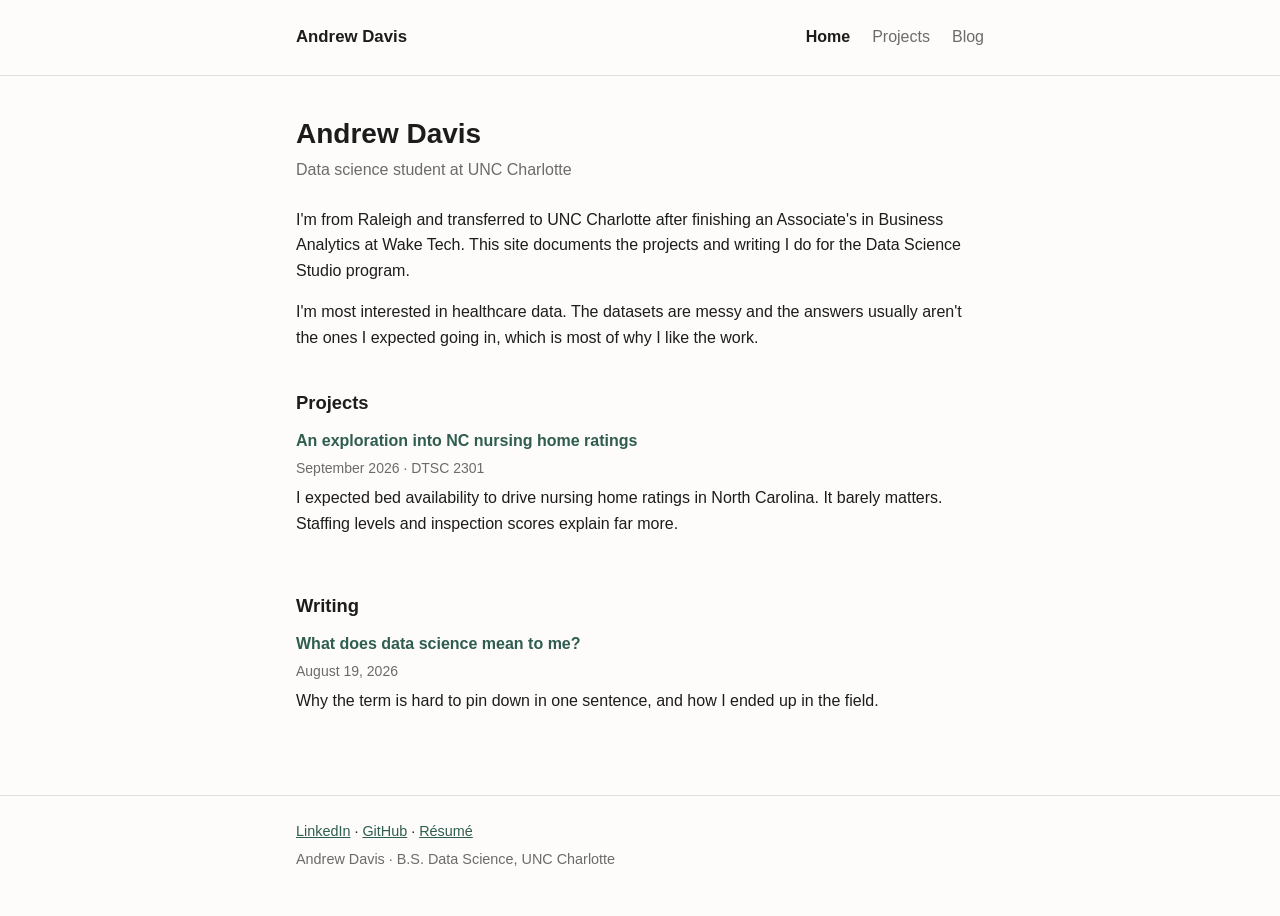
<file: index.html>
<!DOCTYPE html>
<html lang="en">
<head>
  <meta charset="utf-8">
  <meta name="viewport" content="width=device-width, initial-scale=1">
  <title>Andrew Davis</title>
  <meta name="description" content="Data science portfolio of Andrew Davis, a data science student at UNC Charlotte.">
  <link rel="stylesheet" href="assets/css/style.css">
  <link rel="canonical" href="https://acerolaguts.github.io/data-science-portfolio/">
</head>
<body>
  <a class="skip-link" href="#main">Skip to content</a>

  <header class="masthead">
    <div class="wrap">
      <a class="masthead__name" href="index.html">Andrew Davis</a>
      <nav class="masthead__nav">
        <a href="index.html" aria-current="page">Home</a>
        <a href="projects.html">Projects</a>
        <a href="blog.html">Blog</a>
      </nav>
    </div>
  </header>

  <main id="main" class="wrap">
    <h1>Andrew Davis</h1>
    <p class="lede">Data science student at UNC Charlotte</p>

    <p>
      I'm from Raleigh and transferred to UNC Charlotte after finishing an
      Associate's in Business Analytics at Wake Tech. This site documents the
      projects and writing I do for the Data Science Studio program.
    </p>

    <p>
      I'm most interested in healthcare data. The datasets are messy and the
      answers usually aren't the ones I expected going in, which is most of why
      I like the work.
    </p>

    <h2>Projects</h2>
    <ul class="entries">
        <li>
          <h3><a href="projects/nc-nursing-home-ratings.html">An exploration into NC nursing home ratings</a></h3>
          <p class="meta">September 2026 · DTSC 2301</p>
          <p>I expected bed availability to drive nursing home ratings in North Carolina. It barely matters. Staffing levels and inspection scores explain far more.</p>
        </li>
    </ul>

    <h2>Writing</h2>
    <ul class="entries">
        <li>
          <h3><a href="blog/what-does-data-science-mean-to-me.html">What does data science mean to me?</a></h3>
          <p class="meta">August 19, 2026</p>
          <p>Why the term is hard to pin down in one sentence, and how I ended up in the field.</p>
        </li>
    </ul>
  </main>

  <footer class="footer">
    <div class="wrap">
      <p>
        <a href="https://www.linkedin.com/in/andrew-davis-065141260">LinkedIn</a> ·
        <a href="https://github.com/acerolaguts">GitHub</a> ·
        <a href="https://github.com/user-attachments/files/32449839/UNCC_Resume_Andrew_Davis.pdf">Résumé</a>
      </p>
      <p class="muted">Andrew Davis · B.S. Data Science, UNC Charlotte</p>
    </div>
  </footer>
</body>
</html>
</file>
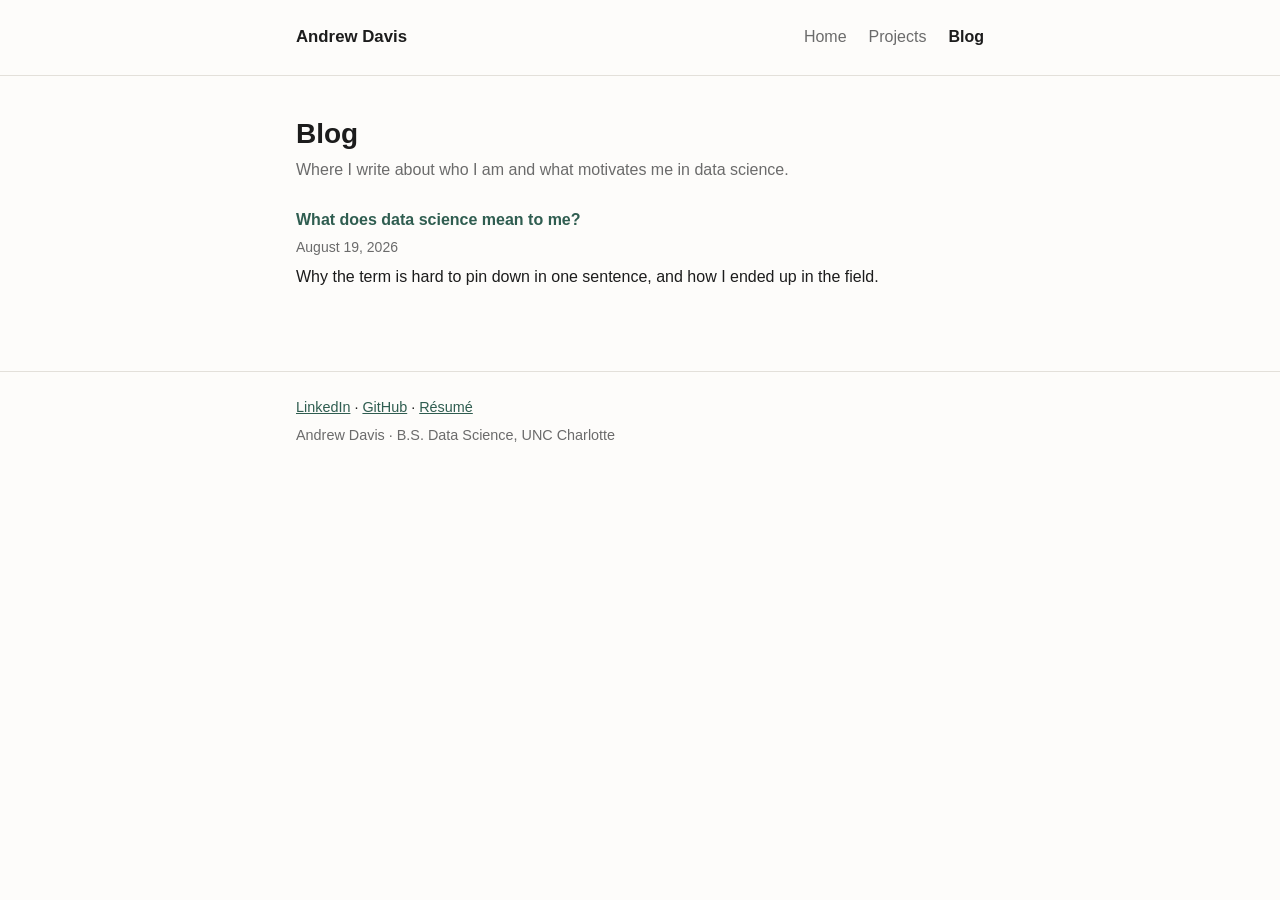
<file: blog.html>
<!DOCTYPE html>
<html lang="en">
<head>
  <meta charset="utf-8">
  <meta name="viewport" content="width=device-width, initial-scale=1">
  <title>Blog · Andrew Davis</title>
  <meta name="description" content="Writing about data science, the program at UNC Charlotte, and what I'm working through.">
  <link rel="stylesheet" href="assets/css/style.css">
  <link rel="canonical" href="https://acerolaguts.github.io/data-science-portfolio/blog.html">
</head>
<body>
  <a class="skip-link" href="#main">Skip to content</a>

  <header class="masthead">
    <div class="wrap">
      <a class="masthead__name" href="index.html">Andrew Davis</a>
      <nav class="masthead__nav">
        <a href="index.html">Home</a>
        <a href="projects.html">Projects</a>
        <a href="blog.html" aria-current="page">Blog</a>
      </nav>
    </div>
  </header>

  <main id="main" class="wrap">
    <h1>Blog</h1>
    <p class="lede">
      Where I write about who I am and what motivates me in data science.
    </p>

    <ul class="entries">
        <li>
          <h3><a href="blog/what-does-data-science-mean-to-me.html">What does data science mean to me?</a></h3>
          <p class="meta">August 19, 2026</p>
          <p>Why the term is hard to pin down in one sentence, and how I ended up in the field.</p>
        </li>
    </ul>
  </main>

  <footer class="footer">
    <div class="wrap">
      <p>
        <a href="https://www.linkedin.com/in/andrew-davis-065141260">LinkedIn</a> ·
        <a href="https://github.com/acerolaguts">GitHub</a> ·
        <a href="https://github.com/user-attachments/files/32449839/UNCC_Resume_Andrew_Davis.pdf">Résumé</a>
      </p>
      <p class="muted">Andrew Davis · B.S. Data Science, UNC Charlotte</p>
    </div>
  </footer>
</body>
</html>
</file>
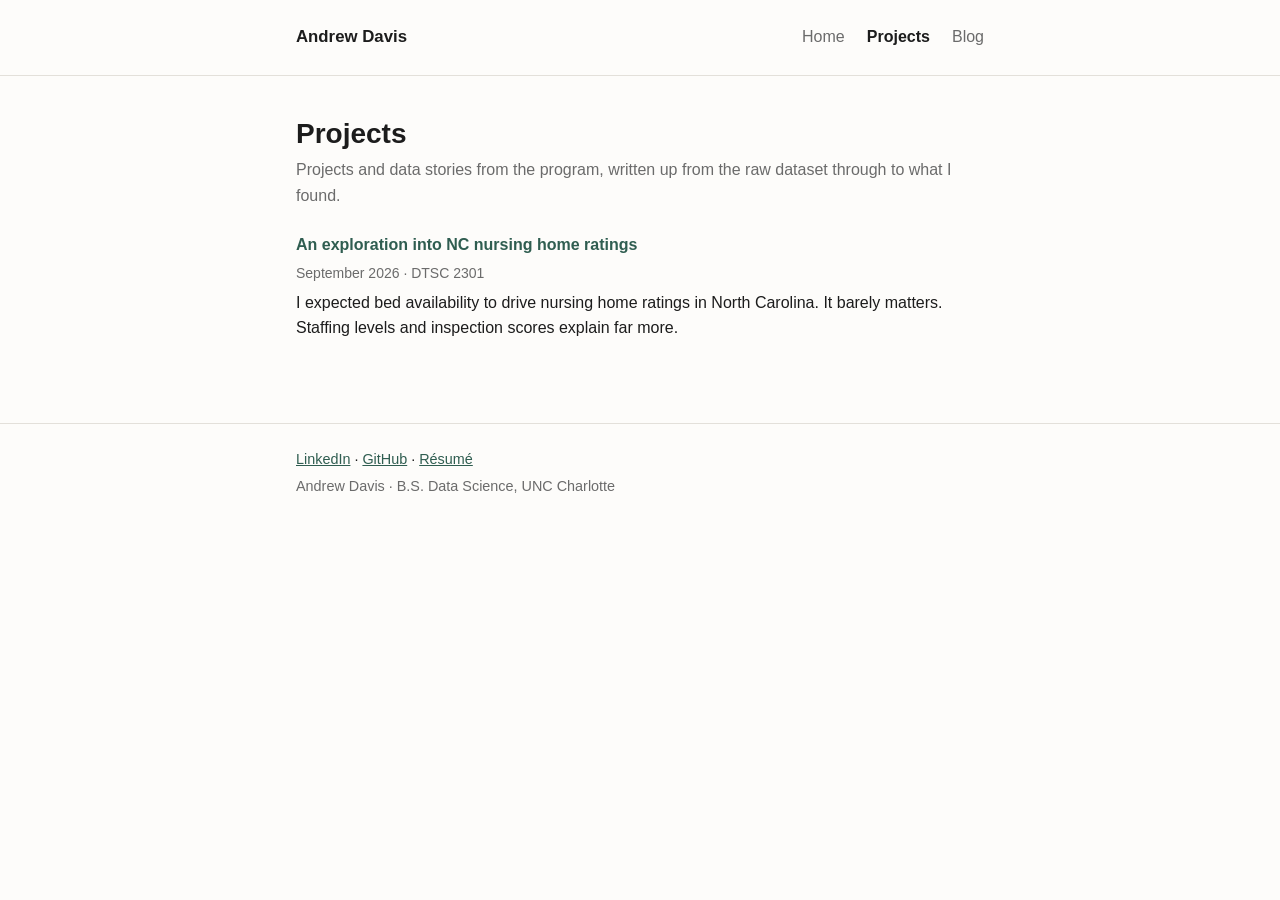
<file: projects.html>
<!DOCTYPE html>
<html lang="en">
<head>
  <meta charset="utf-8">
  <meta name="viewport" content="width=device-width, initial-scale=1">
  <title>Projects · Andrew Davis</title>
  <meta name="description" content="Data science projects and data stories, written up from the raw dataset to the conclusion.">
  <link rel="stylesheet" href="assets/css/style.css">
  <link rel="canonical" href="https://acerolaguts.github.io/data-science-portfolio/projects.html">
</head>
<body>
  <a class="skip-link" href="#main">Skip to content</a>

  <header class="masthead">
    <div class="wrap">
      <a class="masthead__name" href="index.html">Andrew Davis</a>
      <nav class="masthead__nav">
        <a href="index.html">Home</a>
        <a href="projects.html" aria-current="page">Projects</a>
        <a href="blog.html">Blog</a>
      </nav>
    </div>
  </header>

  <main id="main" class="wrap">
    <h1>Projects</h1>
    <p class="lede">
      Projects and data stories from the program, written up from the raw dataset
      through to what I found.
    </p>

    <ul class="entries">
        <li>
          <h3><a href="projects/nc-nursing-home-ratings.html">An exploration into NC nursing home ratings</a></h3>
          <p class="meta">September 2026 · DTSC 2301</p>
          <p>I expected bed availability to drive nursing home ratings in North Carolina. It barely matters. Staffing levels and inspection scores explain far more.</p>
        </li>
    </ul>
  </main>

  <footer class="footer">
    <div class="wrap">
      <p>
        <a href="https://www.linkedin.com/in/andrew-davis-065141260">LinkedIn</a> ·
        <a href="https://github.com/acerolaguts">GitHub</a> ·
        <a href="https://github.com/user-attachments/files/32449839/UNCC_Resume_Andrew_Davis.pdf">Résumé</a>
      </p>
      <p class="muted">Andrew Davis · B.S. Data Science, UNC Charlotte</p>
    </div>
  </footer>
</body>
</html>
</file>
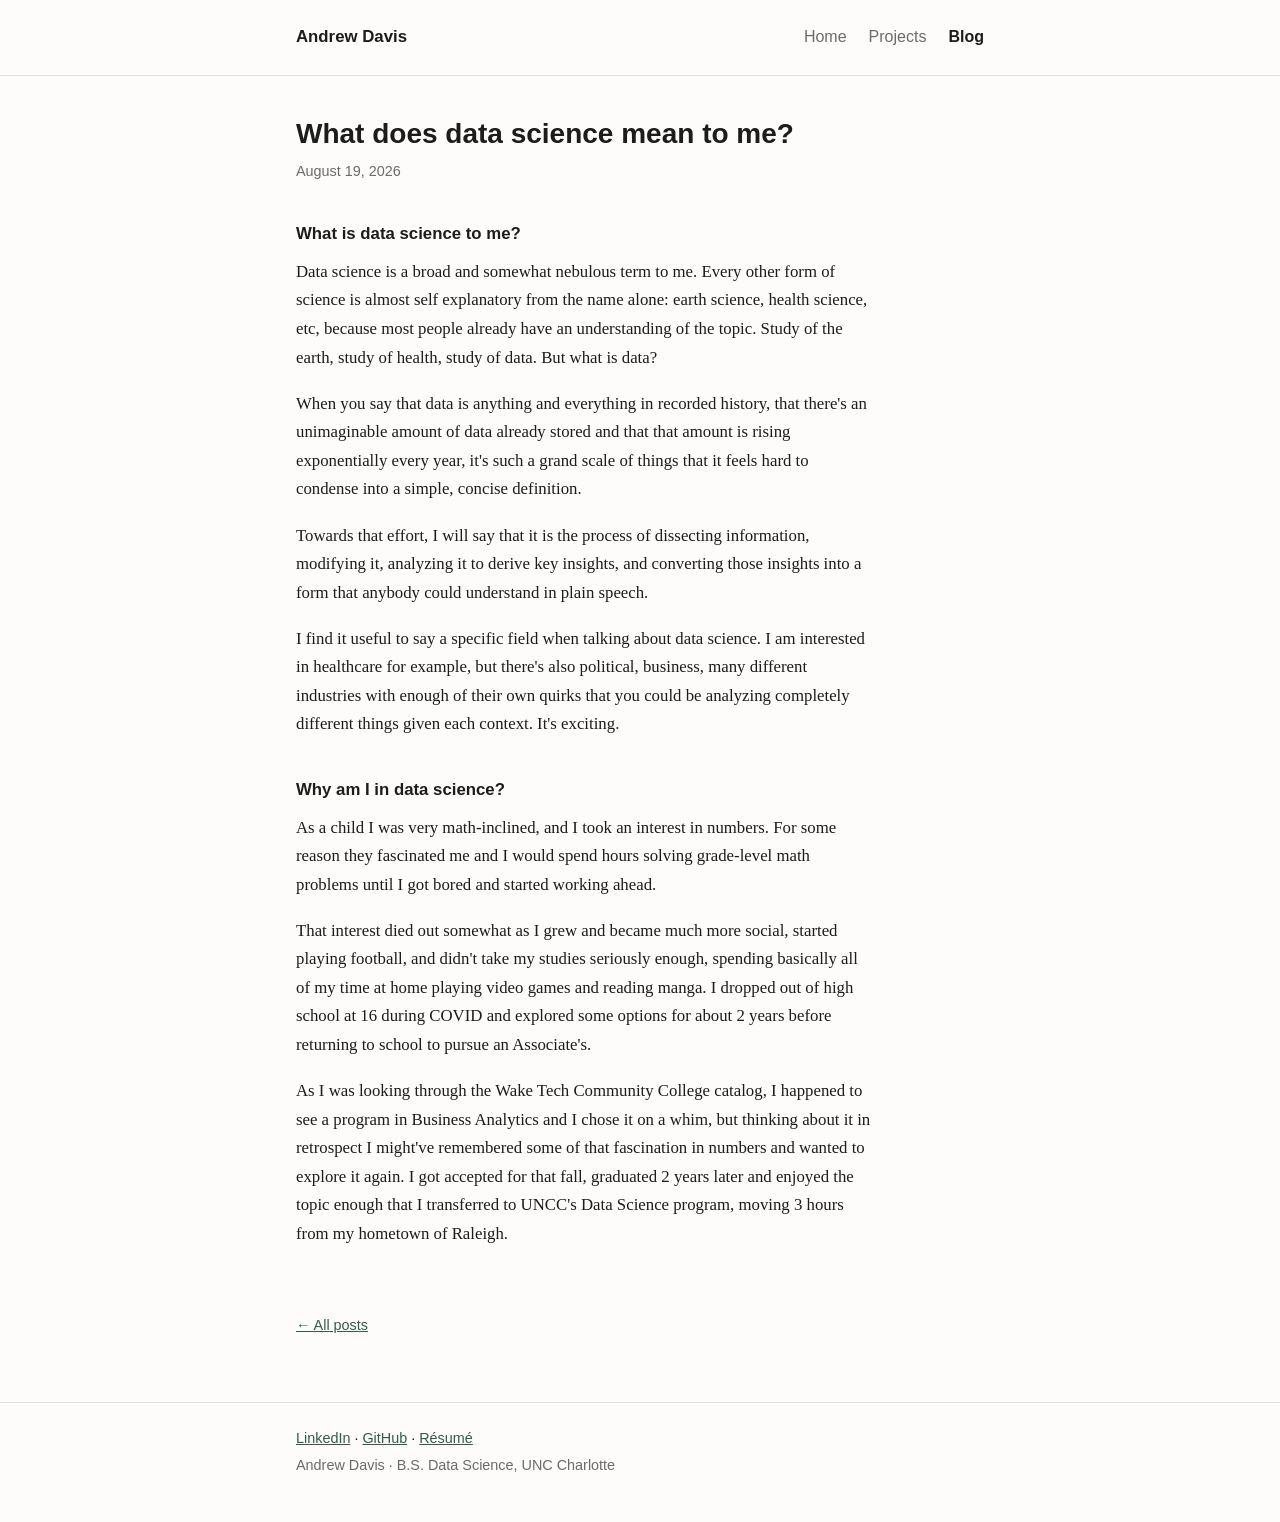
<file: blog/what-does-data-science-mean-to-me.html>
<!DOCTYPE html>
<html lang="en">
<head>
  <meta charset="utf-8">
  <meta name="viewport" content="width=device-width, initial-scale=1">
  <title>What does data science mean to me? · Andrew Davis</title>
  <meta name="description" content="Why the term is hard to pin down in one sentence, and how I ended up in data science.">
  <link rel="stylesheet" href="../assets/css/style.css">
  <link rel="canonical" href="https://acerolaguts.github.io/data-science-portfolio/blog/what-does-data-science-mean-to-me.html">
</head>
<body>
  <a class="skip-link" href="#main">Skip to content</a>

  <header class="masthead">
    <div class="wrap">
      <a class="masthead__name" href="../index.html">Andrew Davis</a>
      <nav class="masthead__nav">
        <a href="../index.html">Home</a>
        <a href="../projects.html">Projects</a>
        <a href="../blog.html" aria-current="page">Blog</a>
      </nav>
    </div>
  </header>

  <main id="main" class="wrap">
    <div class="post-header">
      <h1>What does data science mean to me?</h1>
      <p class="meta">August 19, 2026</p>
    </div>

    <div class="prose">
      <h2>What is data science to me?</h2>

      <p>
        Data science is a broad and somewhat nebulous term to me. Every other form of
        science is almost self explanatory from the name alone: earth science, health
        science, etc, because most people already have an understanding of the topic.
        Study of the earth, study of health, study of data. But what is data?
      </p>

      <p>
        When you say that data is anything and everything in recorded history, that
        there's an unimaginable amount of data already stored and that that amount is
        rising exponentially every year, it's such a grand scale of things that it
        feels hard to condense into a simple, concise definition.
      </p>

      <p>
        Towards that effort, I will say that it is the process of dissecting
        information, modifying it, analyzing it to derive key insights, and converting
        those insights into a form that anybody could understand in plain speech.
      </p>

      <p>
        I find it useful to say a specific field when talking about data science. I am
        interested in healthcare for example, but there's also political, business,
        many different industries with enough of their own quirks that you could be
        analyzing completely different things given each context. It's exciting.
      </p>

      <h2>Why am I in data science?</h2>

      <p>
        As a child I was very math-inclined, and I took an interest in numbers. For
        some reason they fascinated me and I would spend hours solving grade-level
        math problems until I got bored and started working ahead.
      </p>

      <p>
        That interest died out somewhat as I grew and became much more social, started
        playing football, and didn't take my studies seriously enough, spending
        basically all of my time at home playing video games and reading manga. I
        dropped out of high school at 16 during COVID and explored some options for
        about 2 years before returning to school to pursue an Associate's.
      </p>

      <p>
        As I was looking through the Wake Tech Community College catalog, I happened
        to see a program in Business Analytics and I chose it on a whim, but thinking
        about it in retrospect I might've remembered some of that fascination in
        numbers and wanted to explore it again. I got accepted for that fall,
        graduated 2 years later and enjoyed the topic enough that I transferred to
        UNCC's Data Science program, moving 3 hours from my hometown of Raleigh.
      </p>
    </div>

    <a class="back" href="../blog.html">← All posts</a>
  </main>

  <footer class="footer">
    <div class="wrap">
      <p>
        <a href="https://www.linkedin.com/in/andrew-davis-065141260">LinkedIn</a> ·
        <a href="https://github.com/acerolaguts">GitHub</a> ·
        <a href="https://github.com/user-attachments/files/32449839/UNCC_Resume_Andrew_Davis.pdf">Résumé</a>
      </p>
      <p class="muted">Andrew Davis · B.S. Data Science, UNC Charlotte</p>
    </div>
  </footer>
</body>
</html>
</file>
<file: assets/css/style.css>
/* Andrew Davis — portfolio. Colors and fonts are set here at the top. */
:root {
  --bg:    #fdfcfa;
  --text:  #1c1c1c;
  --muted: #6b6b6b;
  --rule:  #e3e0da;
  --link:  #2f5d50;

  --sans:  -apple-system, BlinkMacSystemFont, "Segoe UI", Roboto, Helvetica, Arial, sans-serif;
  --serif: Georgia, "Times New Roman", serif;

  --page:    43rem;
  --reading: 36rem;
}

* { box-sizing: border-box; }

body {
  margin: 0;
  background: var(--bg);
  color: var(--text);
  font: 16px/1.6 var(--sans);
  -webkit-text-size-adjust: 100%;
}

.wrap {
  width: 90%;
  max-width: var(--page);
  margin: 0 auto;
}

a { color: var(--link); }
a:hover { color: var(--text); }

img { max-width: 100%; height: auto; }

h1, h2, h3 { line-height: 1.3; font-weight: 600; }
h1 { font-size: 1.75rem; margin: 0 0 .3rem; }
h2 { font-size: 1.15rem; margin: 2.5rem 0 .8rem; }
h3 { font-size: 1rem; margin: 0 0 .2rem; }

.muted { color: var(--muted); }

.skip-link { position: absolute; left: -9999px; }
.skip-link:focus { left: .5rem; top: .5rem; background: var(--bg); padding: .4rem .7rem; }

/* Header ---------------------------------------------------------------- */
.masthead {
  border-bottom: 1px solid var(--rule);
  padding: 1.5rem 0;
  margin-bottom: 2.5rem;
}
.masthead .wrap {
  display: flex;
  flex-wrap: wrap;
  align-items: baseline;
  justify-content: space-between;
  gap: .5rem 1.5rem;
}
.masthead__name {
  font-weight: 600;
  font-size: 1.05rem;
  color: var(--text);
  text-decoration: none;
}
.masthead__nav a {
  margin-left: 1.1rem;
  text-decoration: none;
  color: var(--muted);
}
.masthead__nav a:first-child { margin-left: 0; }
.masthead__nav a:hover { color: var(--text); }
.masthead__nav a[aria-current] { color: var(--text); font-weight: 600; }

/* Home ------------------------------------------------------------------ */
.lede {
  color: var(--muted);
  margin: 0 0 1.5rem;
}

/* Lists of projects and posts ------------------------------------------- */
.entries { list-style: none; margin: 0; padding: 0; }
.entries li {
  padding: 1.1rem 0;
  border-top: 1px solid var(--rule);
}
.entries li:first-child { border-top: 0; padding-top: .2rem; }
.entries h3 a { text-decoration: none; }
.entries h3 a:hover { text-decoration: underline; }
.entries p { margin: .35rem 0 0; }
.entries .meta { font-size: .875rem; }

.meta { color: var(--muted); font-size: .9rem; margin: 0; }

/* Write-ups ------------------------------------------------------------- */
.post-header { margin-bottom: 2rem; }
.post-header h1 { margin-bottom: .5rem; }
.post-header .meta + .meta { margin-top: .3rem; }

.prose {
  max-width: var(--reading);
  font-family: var(--serif);
  font-size: 1.05rem;
  line-height: 1.7;
}
.prose h2 {
  font-family: var(--sans);
  font-size: 1.05rem;
  margin-top: 2.5rem;
}
.prose p { margin: 0 0 1.1rem; }
.prose code {
  font-family: ui-monospace, Menlo, Consolas, monospace;
  font-size: .9em;
}
.prose pre {
  font-size: .85rem;
  line-height: 1.5;
  overflow-x: auto;
  padding: .8rem 1rem;
  border: 1px solid var(--rule);
  background: #fff;
}

figure { margin: 1.8rem 0; }
figure img { border: 1px solid var(--rule); display: block; }
figcaption {
  font-family: var(--sans);
  font-size: .85rem;
  color: var(--muted);
  margin-top: .5rem;
}

.note {
  border-left: 2px solid var(--rule);
  padding-left: 1rem;
  margin: 1.8rem 0;
  font-size: .95rem;
  color: var(--muted);
}
.note p { margin: 0; }

.back { display: inline-block; margin-top: 3rem; font-size: .9rem; }

/* Footer ---------------------------------------------------------------- */
.footer {
  border-top: 1px solid var(--rule);
  margin-top: 4rem;
  padding: 1.5rem 0 2.5rem;
  font-size: .9rem;
}
.footer p { margin: 0 0 .3rem; }

@media (max-width: 480px) {
  .masthead__nav a { margin-left: 0; margin-right: 1.1rem; }
}
</file>
